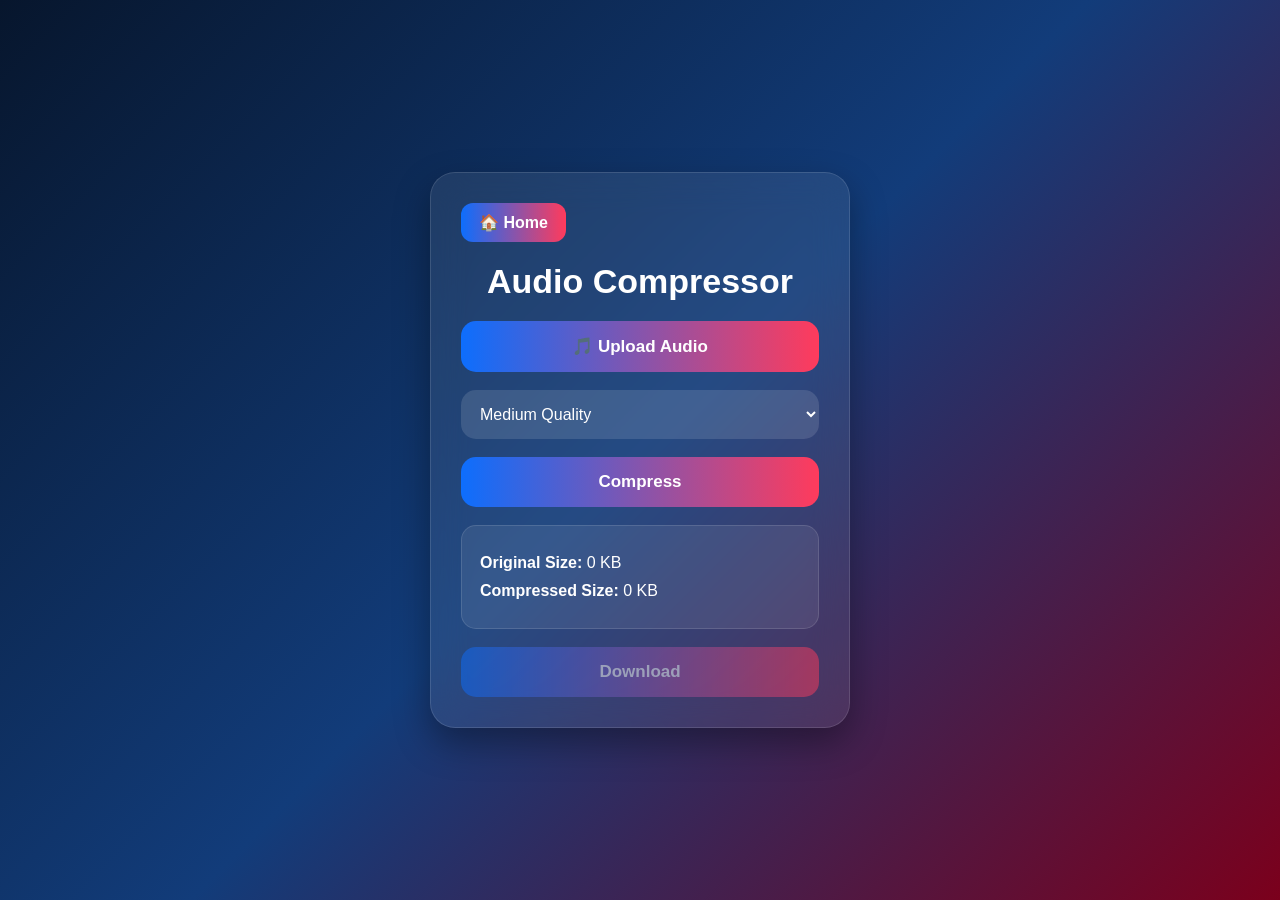
<file: audio-compressor.html>
<!DOCTYPE html>
<html lang="en">

<head>
    <meta charset="UTF-8">
    <meta name="viewport" content="width=device-width, initial-scale=1.0">
    <title>Audio Compressor | Size Compressor</title>

    <link rel="stylesheet" href="css/style.css">
    <link rel="stylesheet" href="css/compressor.css">
</head>

<body>

    <div class="container">

        <a href="index.html" class="home-btn">🏠 Home</a>

        <h1 class="title">Audio Compressor</h1>

        <div class="compressor-card">

            <input
                type="file"
                id="audioFile"
                accept="audio/*"
                hidden>

            <label for="audioFile" class="upload-btn">
                🎵 Upload Audio
            </label>

            <select id="quality" class="quality-select">
                <option value="high">High Quality</option>
                <option value="medium" selected>Medium Quality</option>
                <option value="low">Low Quality</option>
            </select>

            <button id="compressBtn" class="action-btn">
                Compress
            </button>

            <div class="result-box">

                <p>
                    <strong>Original Size:</strong>
                    <span id="originalSize">0 KB</span>
                </p>

                <p>
                    <strong>Compressed Size:</strong>
                    <span id="compressedSize">0 KB</span>
                </p>

            </div>

            <button id="downloadBtn" class="download-btn" disabled>
                Download
            </button>

        </div>

    </div>

    <script src="js/audio.js"></script>

</body>

              </html>
</file>
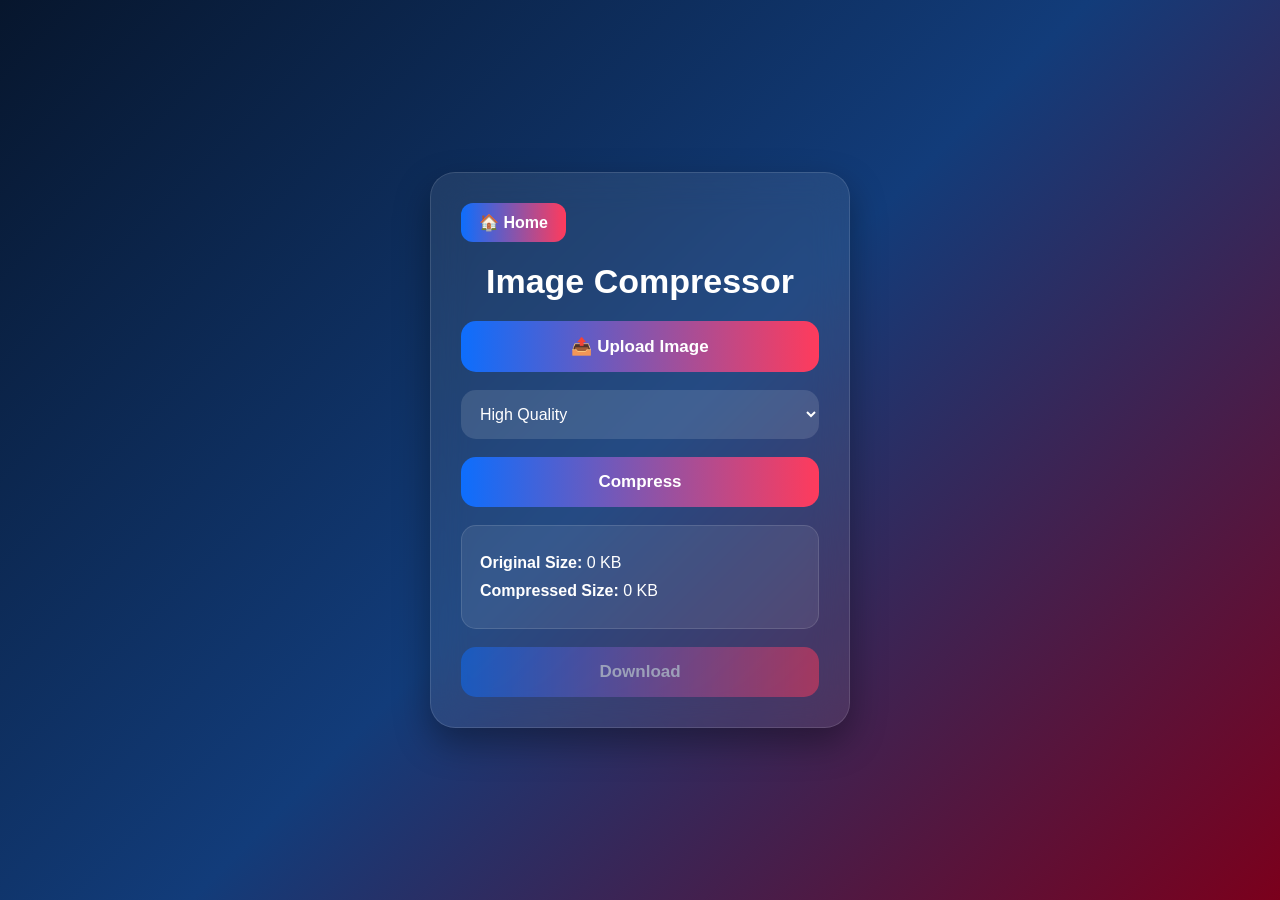
<file: image-compressor.html>
<!DOCTYPE html>
<html lang="en">

<head>
    <meta charset="UTF-8">
    <meta name="viewport" content="width=device-width, initial-scale=1.0">
    <title>Image Compressor | Size Compressor</title>

    <link rel="stylesheet" href="css/style.css">
    <link rel="stylesheet" href="css/compressor.css">
</head>

<body>

    <div class="container">

        <a href="index.html" class="home-btn">🏠 Home</a>

        <h1 class="title">Image Compressor</h1>

        <div class="compressor-card">

            <input
                type="file"
                id="imageFile"
                accept="image/*"
                hidden>

            <label for="imageFile" class="upload-btn">
                📤 Upload Image
            </label>

            <select id="quality" class="quality-select">
                <option value="1">Very High Quality</option>
                <option value="0.8" selected>High Quality</option>
                <option value="0.6">Medium Quality</option>
                <option value="0.4">Low Quality</option>
                <option value="0.2">Very Low Quality</option>
            </select>

            <button id="compressBtn" class="action-btn">
                Compress
            </button>

            <div class="result-box">

                <p>
                    <strong>Original Size:</strong>
                    <span id="originalSize">0 KB</span>
                </p>

                <p>
                    <strong>Compressed Size:</strong>
                    <span id="compressedSize">0 KB</span>
                </p>

            </div>

            <button id="downloadBtn" class="download-btn" disabled>
                Download
            </button>

        </div>

    </div>

    <script src="js/image.js"></script>

</body>

</html>
</file>
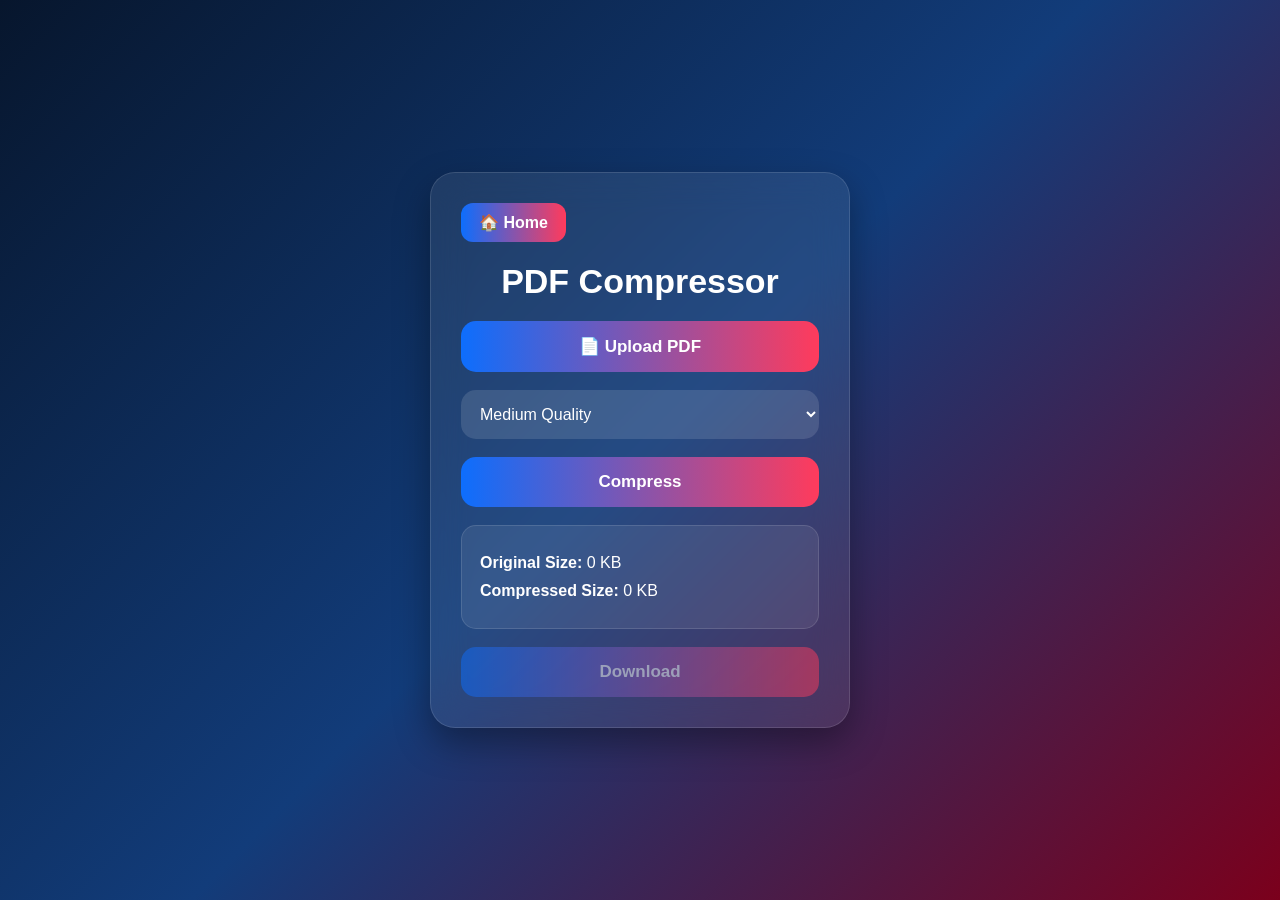
<file: pdf-compressor.html>
<!DOCTYPE html>
<html lang="en">

<head>
    <meta charset="UTF-8">
    <meta name="viewport" content="width=device-width, initial-scale=1.0">
    <title>PDF Compressor | Size Compressor</title>

    <link rel="stylesheet" href="css/style.css">
    <link rel="stylesheet" href="css/compressor.css">
</head>

<body>

    <div class="container">

        <a href="index.html" class="home-btn">🏠 Home</a>

        <h1 class="title">PDF Compressor</h1>

        <div class="compressor-card">

            <input
                type="file"
                id="pdfFile"
                accept=".pdf"
                hidden>

            <label for="pdfFile" class="upload-btn">
                📄 Upload PDF
            </label>

            <select id="quality" class="quality-select">
                <option value="high">High Quality</option>
                <option value="medium" selected>Medium Quality</option>
                <option value="low">Low Quality</option>
            </select>

            <button id="compressBtn" class="action-btn">
                Compress
            </button>

            <div class="result-box">

                <p>
                    <strong>Original Size:</strong>
                    <span id="originalSize">0 KB</span>
                </p>

                <p>
                    <strong>Compressed Size:</strong>
                    <span id="compressedSize">0 KB</span>
                </p>

            </div>

            <button id="downloadBtn" class="download-btn" disabled>
                Download
            </button>

        </div>

    </div>

    <script src="js/pdf.js"></script>

</body>

                              </html>
</file>
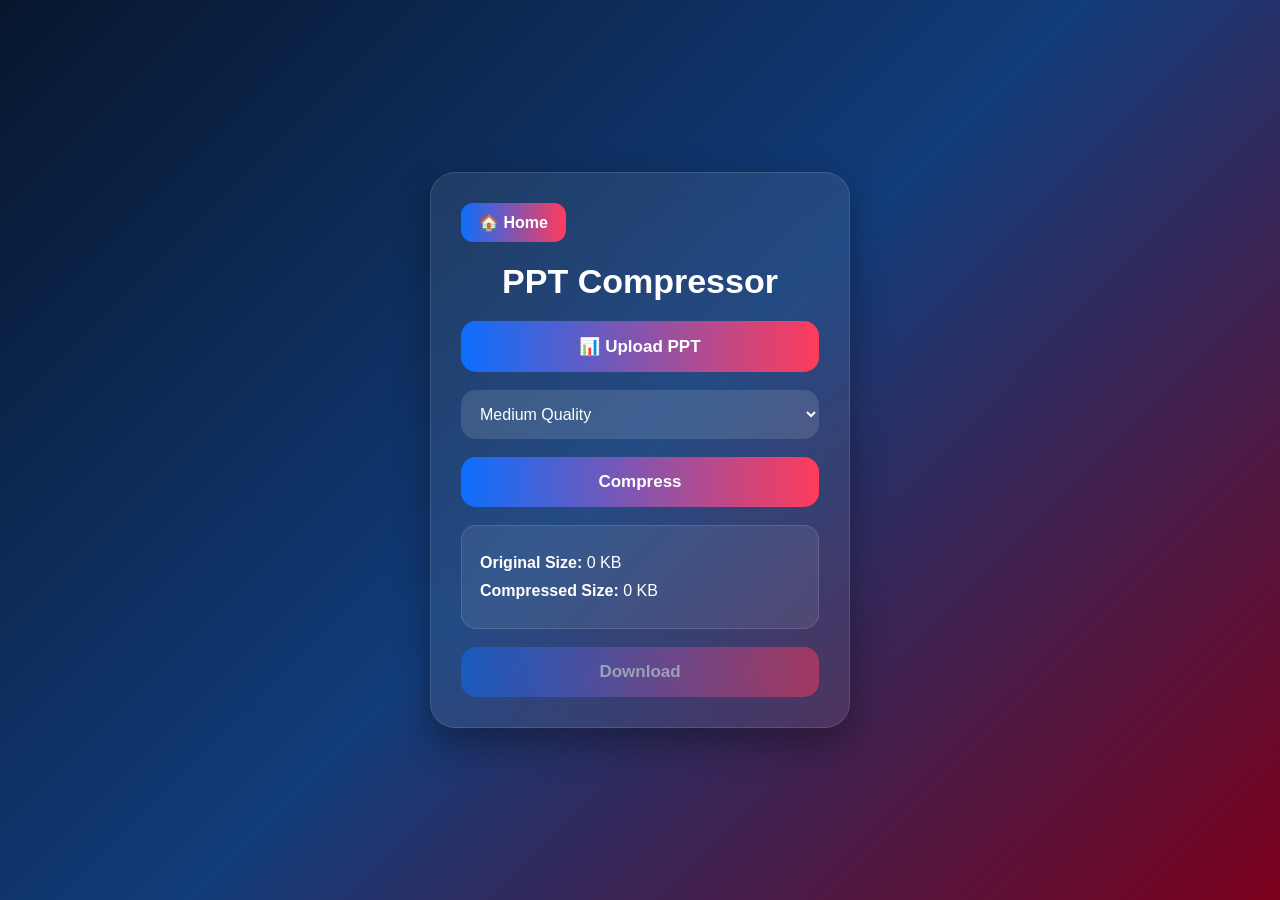
<file: ppt-compressor.html>
<!DOCTYPE html>
<html lang="en">

<head>
    <meta charset="UTF-8">
    <meta name="viewport" content="width=device-width, initial-scale=1.0">
    <title>PPT Compressor | Size Compressor</title>

    <link rel="stylesheet" href="css/style.css">
    <link rel="stylesheet" href="css/compressor.css">
</head>

<body>

    <div class="container">

        <a href="index.html" class="home-btn">🏠 Home</a>

        <h1 class="title">PPT Compressor</h1>

        <div class="compressor-card">

            <input
                type="file"
                id="pptFile"
                accept=".ppt,.pptx"
                hidden>

            <label for="pptFile" class="upload-btn">
                📊 Upload PPT
            </label>

            <select id="quality" class="quality-select">
                <option value="high">High Quality</option>
                <option value="medium" selected>Medium Quality</option>
                <option value="low">Low Quality</option>
            </select>

            <button id="compressBtn" class="action-btn">
                Compress
            </button>

            <div class="result-box">

                <p>
                    <strong>Original Size:</strong>
                    <span id="originalSize">0 KB</span>
                </p>

                <p>
                    <strong>Compressed Size:</strong>
                    <span id="compressedSize">0 KB</span>
                </p>

            </div>

            <button id="downloadBtn" class="download-btn" disabled>
                Download
            </button>

        </div>

    </div>

    <script src="js/ppt.js"></script>

</body>

  </html>
</file>
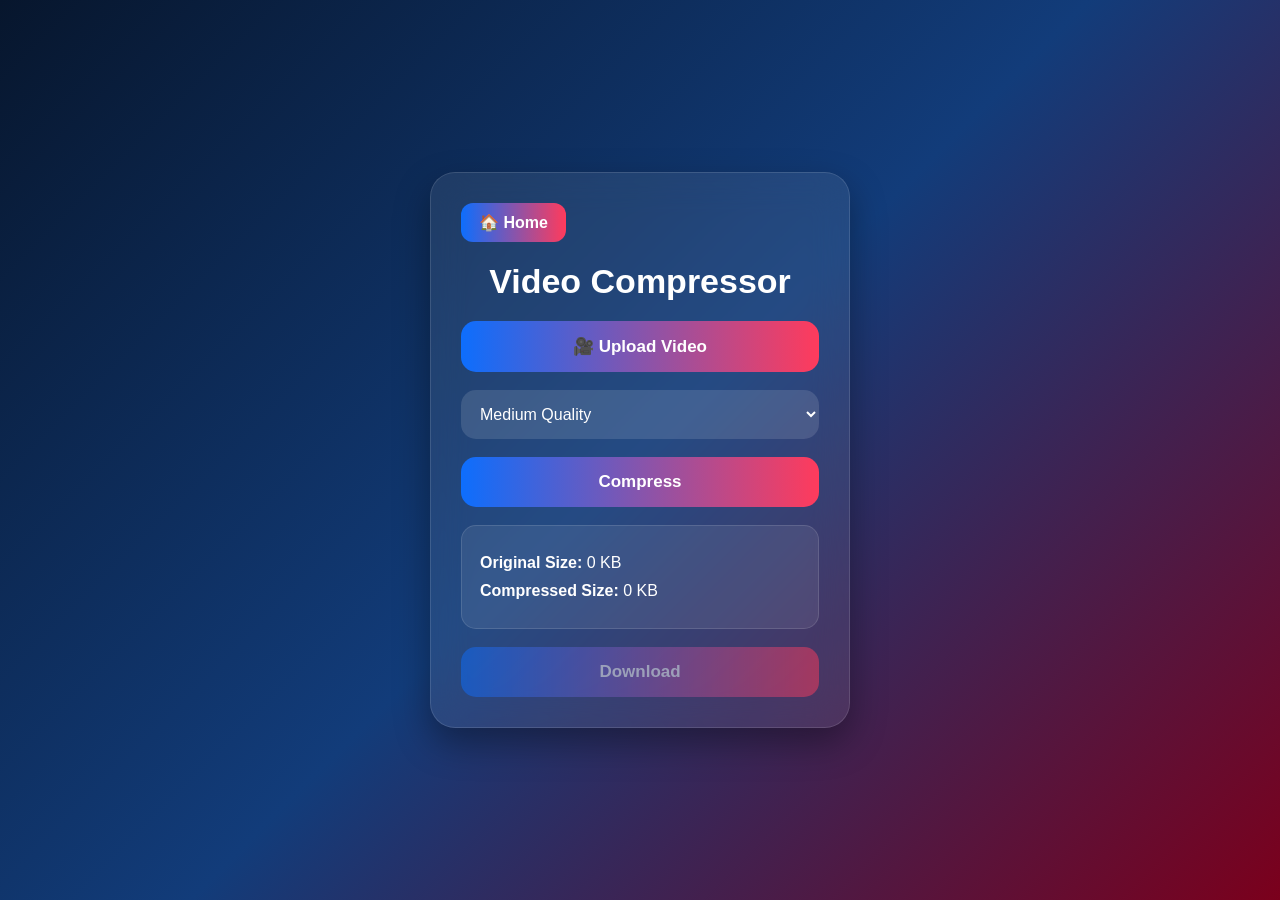
<file: video-compressor.html>
<!DOCTYPE html>
<html lang="en">

<head>
    <meta charset="UTF-8">
    <meta name="viewport" content="width=device-width, initial-scale=1.0">
    <title>Video Compressor | Size Compressor</title>

    <link rel="stylesheet" href="css/style.css">
    <link rel="stylesheet" href="css/compressor.css">
</head>

<body>

    <div class="container">

        <a href="index.html" class="home-btn">🏠 Home</a>

        <h1 class="title">Video Compressor</h1>

        <div class="compressor-card">

            <input
                type="file"
                id="videoFile"
                accept="video/*"
                hidden>

            <label for="videoFile" class="upload-btn">
                🎥 Upload Video
            </label>

            <select id="quality" class="quality-select">
                <option value="high">High Quality</option>
                <option value="medium" selected>Medium Quality</option>
                <option value="low">Low Quality</option>
            </select>

            <button id="compressBtn" class="action-btn">
                Compress
            </button>

            <div class="result-box">

                <p>
                    <strong>Original Size:</strong>
                    <span id="originalSize">0 KB</span>
                </p>

                <p>
                    <strong>Compressed Size:</strong>
                    <span id="compressedSize">0 KB</span>
                </p>

            </div>

            <button id="downloadBtn" class="download-btn" disabled>
                Download
            </button>

        </div>

    </div>

    <script src="js/video.js"></script>

</body>

                                              </html>
</file>
<file: css/style.css>
/* ==========================
   SIZE COMPRESSOR - GLOBAL THEME
========================== */

*{
    margin:0;
    padding:0;
    box-sizing:border-box;
    font-family:Arial, Helvetica, sans-serif;
}

body{
    min-height:100vh;
    display:flex;
    justify-content:center;
    align-items:center;
    background:linear-gradient(135deg,#07162d,#123c7a,#7b001c);
    color:#fff;
    overflow-x:hidden;
}

.container{
    width:92%;
    max-width:420px;
    background:rgba(255,255,255,.08);
    backdrop-filter:blur(18px);
    border:1px solid rgba(255,255,255,.12);
    border-radius:25px;
    padding:30px;
    box-shadow:0 15px 35px rgba(0,0,0,.35);
}

.title{
    text-align:center;
    font-size:34px;
    font-weight:bold;
    color:#ffffff;
    margin-bottom:10px;
}

.subtitle{
    text-align:center;
    color:#d8d8d8;
    margin-bottom:30px;
    font-size:15px;
}

.button-container{
    display:flex;
    flex-direction:column;
    gap:15px;
}

.menu-btn{
    display:flex;
    justify-content:center;
    align-items:center;
    height:58px;
    text-decoration:none;
    color:#fff;
    font-size:18px;
    font-weight:bold;
    border-radius:15px;
    background:linear-gradient(90deg,#0d6efd,#ff3b5c);
    transition:.3s;
    box-shadow:0 8px 20px rgba(0,0,0,.25);
}

.menu-btn:hover{
    transform:translateY(-3px);
}

.menu-btn:active{
    transform:scale(.97);
  }
</file>
<file: css/compressor.css>
/* =====================================
   COMPRESSOR PAGE STYLES
===================================== */

.home-btn{
    display:inline-block;
    margin-bottom:20px;
    color:#ffffff;
    text-decoration:none;
    font-size:16px;
    font-weight:bold;
    padding:10px 18px;
    border-radius:12px;
    background:linear-gradient(90deg,#0d6efd,#ff3b5c);
    transition:.3s;
}

.home-btn:hover{
    transform:translateY(-2px);
}

.compressor-card{
    display:flex;
    flex-direction:column;
    gap:18px;
    margin-top:20px;
}

.upload-btn,
.action-btn,
.download-btn{
    width:100%;
    padding:15px;
    border:none;
    border-radius:15px;
    cursor:pointer;
    font-size:17px;
    font-weight:bold;
    color:#ffffff;
    background:linear-gradient(90deg,#0d6efd,#ff3b5c);
    transition:.3s;
    text-align:center;
}

.upload-btn:hover,
.action-btn:hover,
.download-btn:hover{
    transform:translateY(-2px);
}

.quality-select{
    width:100%;
    padding:15px;
    border:none;
    border-radius:15px;
    font-size:16px;
    outline:none;
    background:rgba(255,255,255,.12);
    color:#ffffff;
}

.quality-select option{
    color:#000000;
}

.result-box{
    padding:18px;
    border-radius:15px;
    background:rgba(255,255,255,.08);
    border:1px solid rgba(255,255,255,.12);
}

.result-box p{
    margin:10px 0;
    font-size:16px;
}

.download-btn:disabled{
    opacity:.5;
    cursor:not-allowed;
  }
</file>
